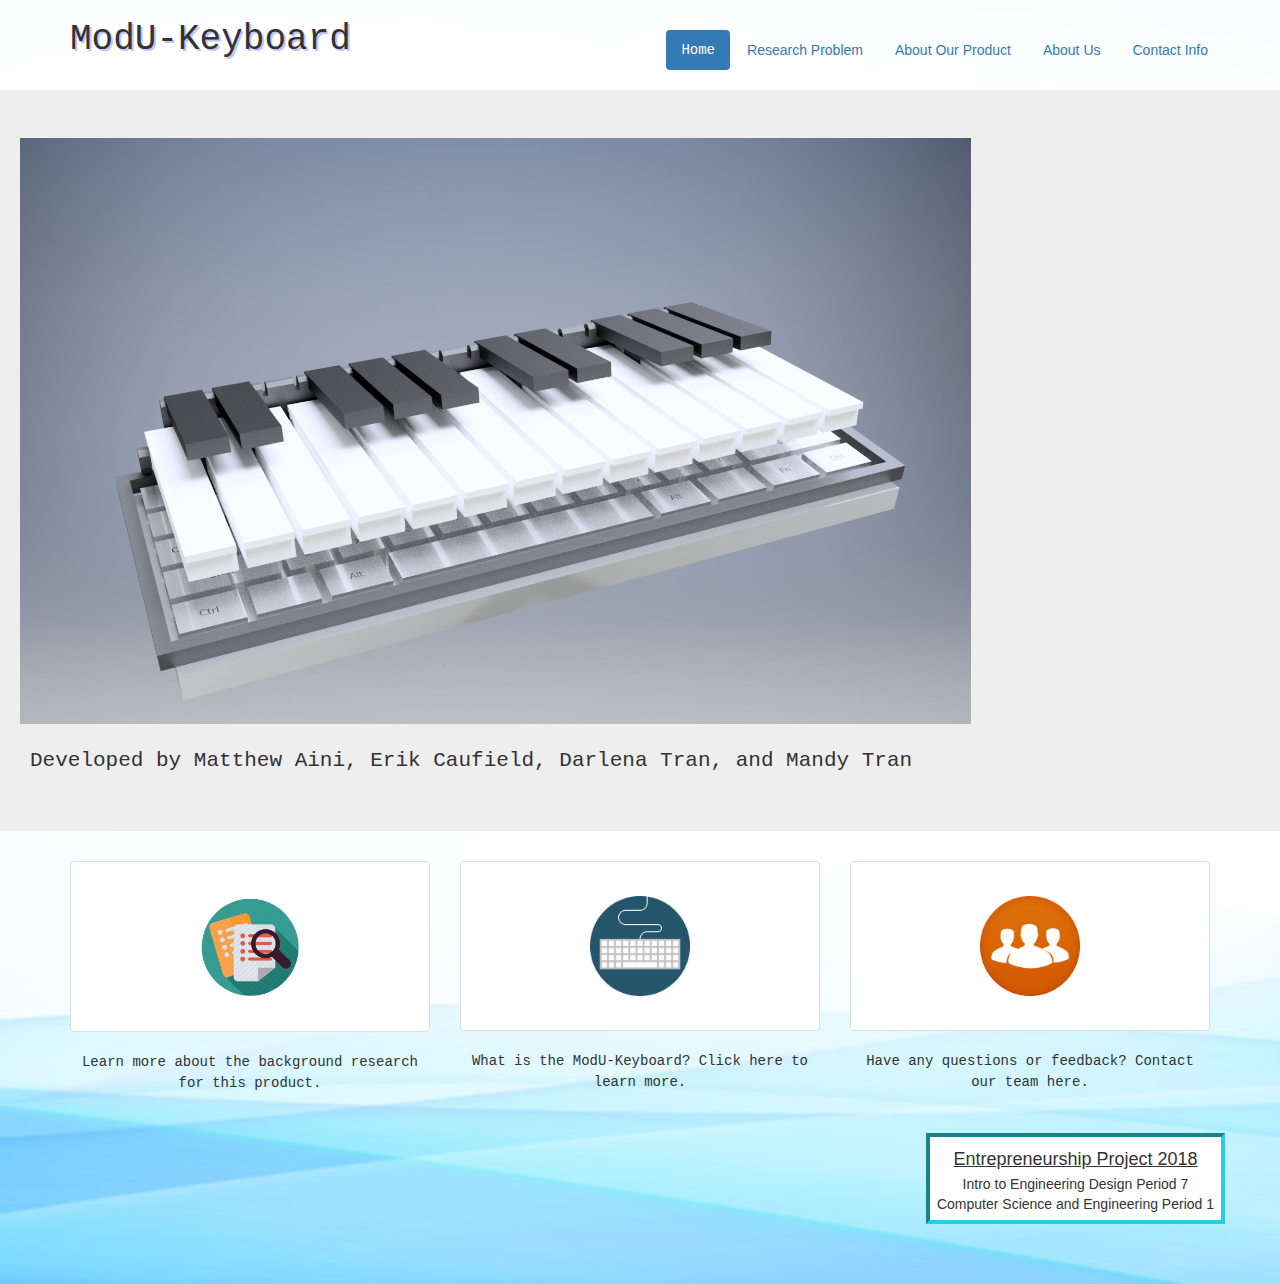
<file: index.html>
<!DOCTYPE html>
<html>
    <head>
        <title>ModU-Keyboard</title>
        <meta charset="utf-8">
        <link rel="stylesheet" type="text/css" href="bootstrap-3.4.7-dist/css/bootstrap.css"/>
        <link href="Website.css" type="text/css" rel="stylesheet">

    </head>
    <body>

<header class="container">
    <div class="row">
      <div class="col-md-4">
       <h1>ModU-Keyboard</h1>
      </div>
      <div class="pull-right">
       <ul class="nav nav-pills">
        <li class="active">
         <a href="index.html">Home</a>
        </li>
        <li>
            <a href="Research.html">Research Problem</a>
        </li>
        <li>
            <a href="Product.html">About Our Product</a>
        </li>
        <li>
            <a href="AboutUs.html">About Us</a>
        </li>
        <li>
         <a href="Contact.html">Contact Info</a>
        </li>
        <li>
       </ul>
     </div>
    </div>
  </header>
  
        <section class="main">
        <div class="jumbotron">
            <div class="center">
                        <img src="Project_Images/keyboard.jpg" alt="ModU-keyboard" class="image">
                        <p>Developed by Matthew Aini, Erik Caufield, Darlena Tran, and Mandy Tran</p>
            </div>
        </div>
    </section>  
  
    <footer class="container">
       <div class="row">
           
           <div class="col-sm-4">
                    <a href="Research.html" class="thumbnail">
                        <img src="Project_Images/icon1.png" alt="Research Icon" class="icon" width=100px height=100px>
                    </a>
                    <div class="footer-text">
                            <p>Learn more about the background research for this product.</p>
                        </div>
                </div>
                <div class="col-sm-4">
                    <a href="Product.html" class="thumbnail">
                        <img src="Project_Images/icon2.png" alt="Keyboard Icon" class="icon" width=100px height=100px>
                    </a>
                    <div class="footer-text">
                            <p>What is the ModU-Keyboard? Click here to learn more.</p>
                        </div>
                </div>
                <div class="col-sm-4">
                    <a href="Contact.html" class="thumbnail">
                        <img src="Project_Images/icon3.png" alt="Contact Icon" class="icon" width=100px height=100px>
                    </a>
                    <div class="footer-text">
                            <p>Have any questions or feedback? Contact our team here.</p>
                        </div>
                </div>
                
           <div class="pull-right">
               <div class="boxed">
               <h4>Entrepreneurship Project 2018</h4>
               <p>Intro to Engineering Design Period 7</p>
               <p>Computer Science and Engineering Period 1</p>
               </div>
           </div>
       </div> 
    </footer>
    
    </body>
</html>
</file>
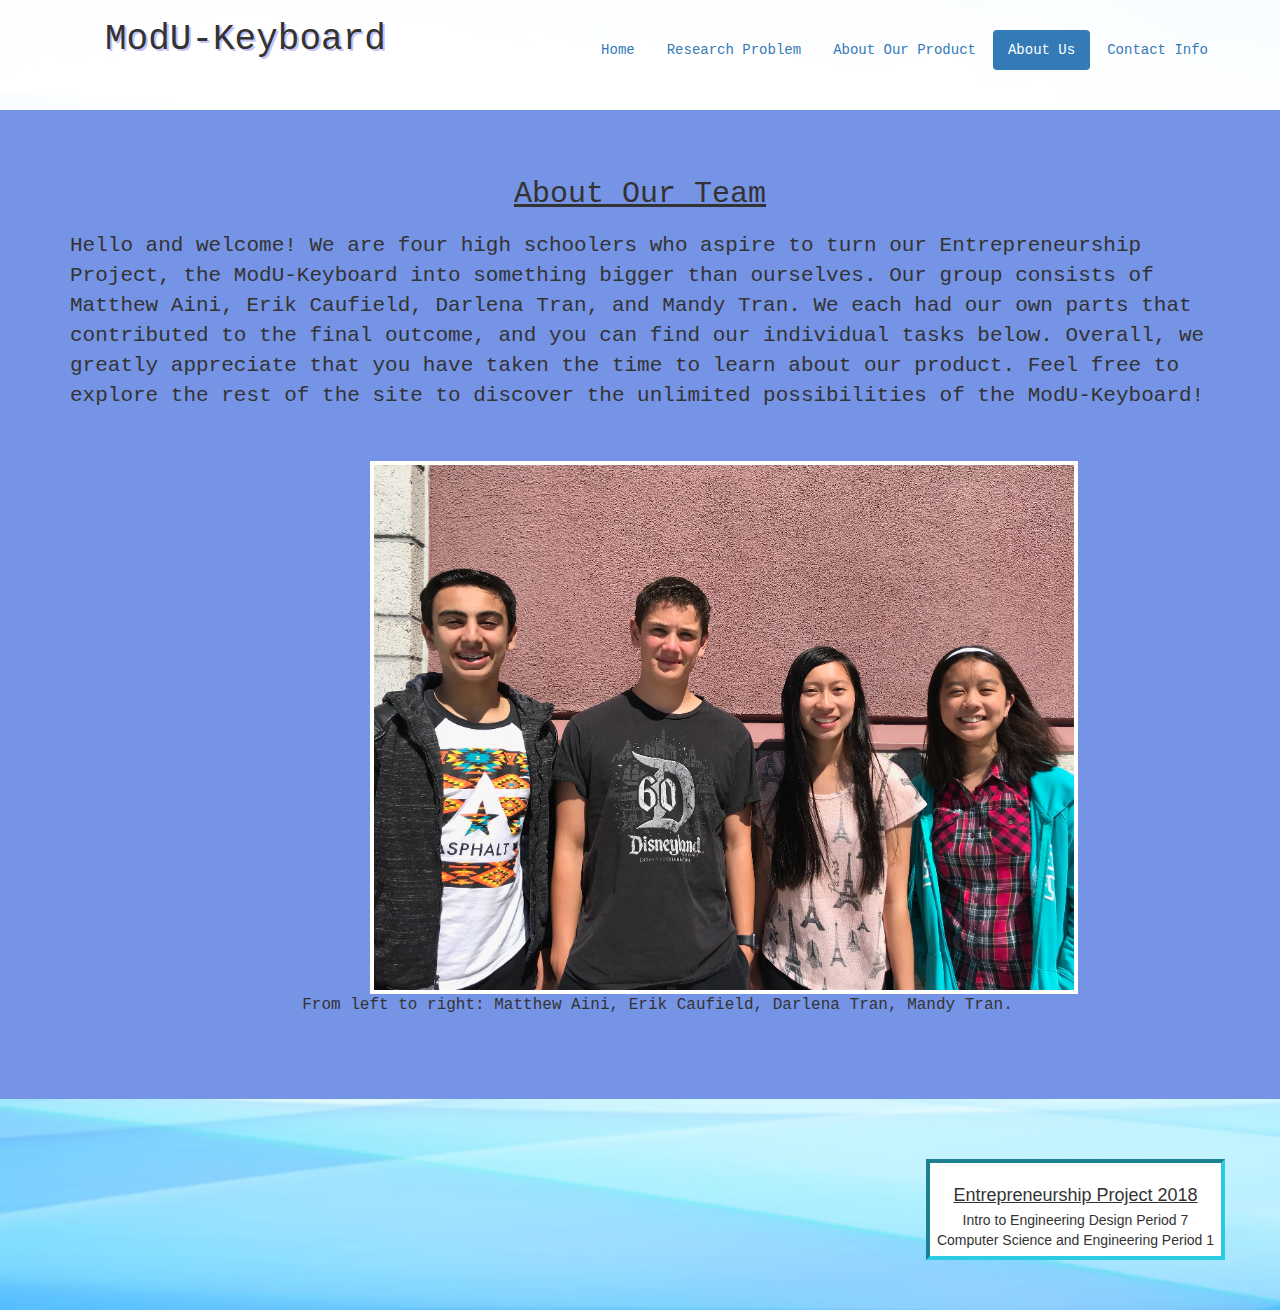
<file: AboutUs.html>
<!DOCTYPE html>
<html>
    <head>
        <title>About Us</title>
        <meta charset="utf-8">
        <link rel="stylesheet" type="text/css" href="bootstrap-3.4.7-dist/css/bootstrap.css"/>
        <link href="AboutUs.css" type="text/css" rel="stylesheet">
    
    </head>
    <body>

<header class="container">
    <div class="row">
      <div class="col-md-4">
       <h1>ModU-Keyboard</h1>
      </div>
      <div class="pull-right">
       <ul class="nav nav-pills">
        <li>
         <a href="index.html">Home</a>
        </li>
        <li>
            <a href="Research.html">Research Problem</a>
        </li>
        <li>
            <a href="Product.html">About Our Product</a>
        </li>
        <li class="active">
            <a href="AboutUs.html">About Us</a>
        </li>
        <li>
         <a href="Contact.html">Contact Info</a>
        </li>
        <li>
       </ul>
     </div>
    </div>
  </header>
  
    <section class="main">
        <div class="jumbotron">
            <div class="center">
                <h2>About Our Team</h2>
            </div>
            <div class="row">
        <div class="pull-left">
        <p>Hello and welcome! 
        We are four high schoolers who aspire to turn our Entrepreneurship Project, the ModU-Keyboard into something bigger than ourselves. 
        Our group consists of Matthew Aini, Erik Caufield, Darlena Tran, and Mandy Tran. 
        We each had our own parts that contributed to the final outcome, and you can find our individual tasks below. 
        Overall, we greatly appreciate that you have taken the time to learn about our product. 
        Feel free to explore the rest of the site to discover the unlimited possibilities of the ModU-Keyboard!
 </p>
       </div>
    <div class="center">
         <img src="Project_Images/aboutus.jpg">
         <p>From left to right: Matthew Aini, Erik Caufield, Darlena Tran, Mandy Tran.</p>
       </div>
    </section>
  
  
    <footer class="container">
       <div class="row">
           
           <div class="pull-right">
               <div class="boxed">
               <h4>Entrepreneurship Project 2018</h4>
               <p>Intro to Engineering Design Period 7</p>
               <p>Computer Science and Engineering Period 1</p>
               </div>
           </div>
       </div> 
    </footer>
    
    </body>
</html>
</file>
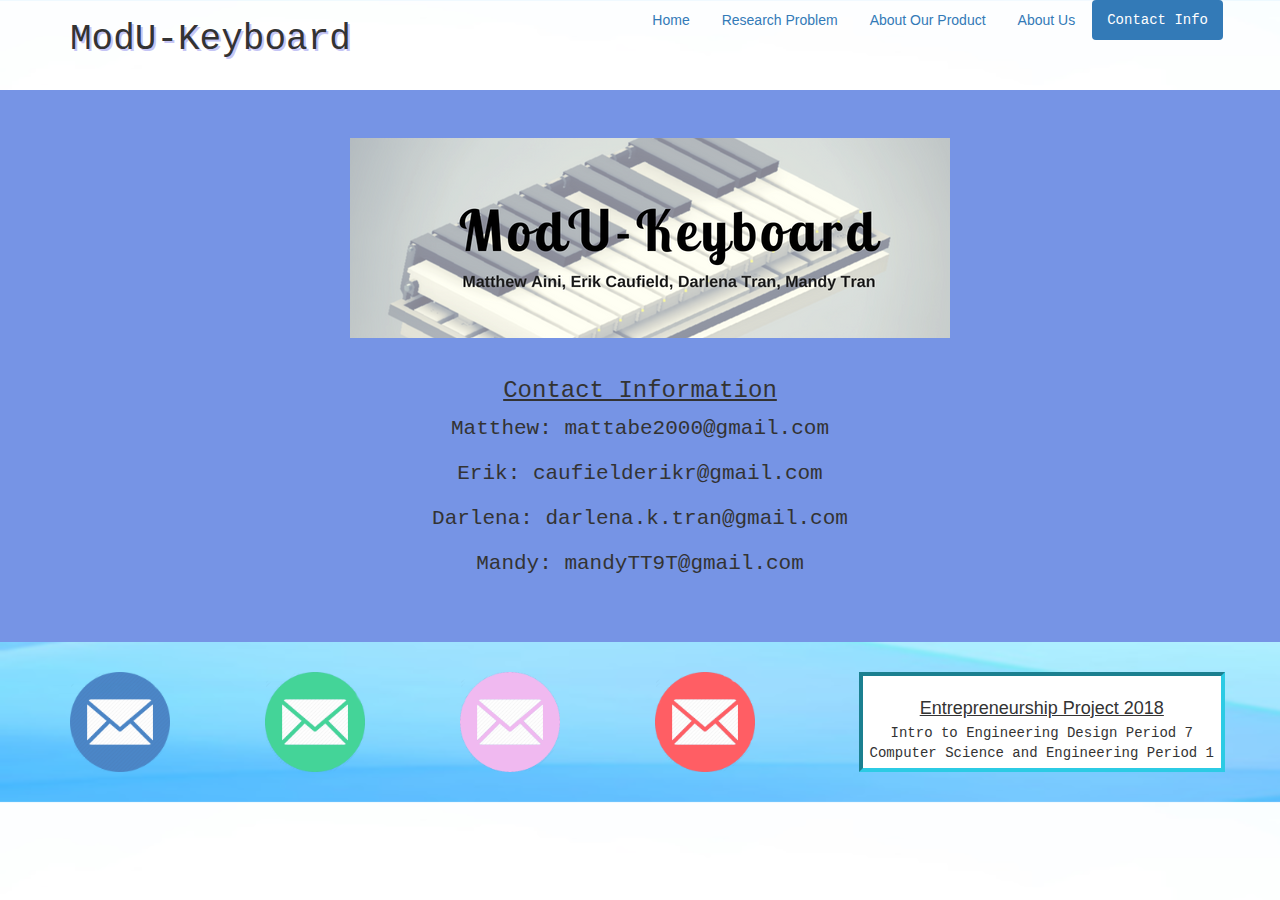
<file: Contact.html>
<!DOCTYPE html>
<html>
    <head>
        <title>Contact</title>
        <meta charset="utf-8">
        <link rel="stylesheet" type="text/css" href="bootstrap-3.4.7-dist/css/bootstrap.css"/>
        <link href="Contact.css" type="text/css" rel="stylesheet">
    </head>
    <body>

<header class="container">
    <div class="row">
      <div class="col-md-4">
       <h1>ModU-Keyboard</h1>
      </div>
      <div class="pull-right">
       <ul class="nav nav-pills">
        <li>
         <a href="index.html">Home</a>
        </li>
        <li>
            <a href="Research.html">Research Problem</a>
        </li>
        <li>
            <a href="Product.html">About Our Product</a>
        </li>
        <li>
            <a href="AboutUs.html">About Us</a>
        </li>
        <li class="active">
         <a href="Contact.html">Contact Info</a>
        </li>
        <li>
       </ul>
     </div>
    </div>
  </header>
  
    <section class="main">
        <div class="jumbotron">
            <div class="row">
                <div class="col-md-6">
                    <img src="Project_Images/contact.png" alt="Contact Photo">
                </div>
            </div>
            
             <div class="rows">
                        <h3>Contact Information</h3>
                        <p>Matthew: mattabe2000@gmail.com</p>
                        <p>Erik: caufielderikr@gmail.com</p>
                        <p>Darlena: darlena.k.tran@gmail.com</p>
                        <p>Mandy: mandyTT9T@gmail.com</p>
        </div>
    </div>
    </section>
    
      <footer class="container">
       <div class="row">
            <div class="col-xs-2">
                <div class="pull-left">
                   <a href='mailto:mattabe2000@gmail.com'>
                    <img src="Project_Images/email.png" class="icon" width=100px height=100px>
                   </a>
                   </div>
               </div>
            <div class="col-xs-2">
                <div class="pull-left">
                   <a href='mailto:caufielderikr@gmail.com'>
                    <img src="Project_Images/email2.png" class="icon" width=100px height=100px>
                   </a>
                   </div>
               </div>
            <div class="col-xs-2">
                <div class="pull-left">
                   <a href='mailto:darlena.k.tran@gmail.com'>
                    <img src="Project_Images/email3.png" class="icon" width=100px height=100px>
                   </a>
                   </div>
               </div>
            <div class="col-xs-2">
                <div class="pull-left">
                   <a href='mailto:mandyTT9T@gmail.com'>
                    <img src="Project_Images/email4.png" class="icon" width=100px height=100px>
                   </a>
                   </div>
               </div>
           
           <div class="pull-right">
               <div class="boxed">
               <h4>Entrepreneurship Project 2018</h4>
               <p>Intro to Engineering Design Period 7</p>
               <p>Computer Science and Engineering Period 1</p>
               </div>
           </div>
       </div> 
    </footer>
    
    </body>
</html>
</file>
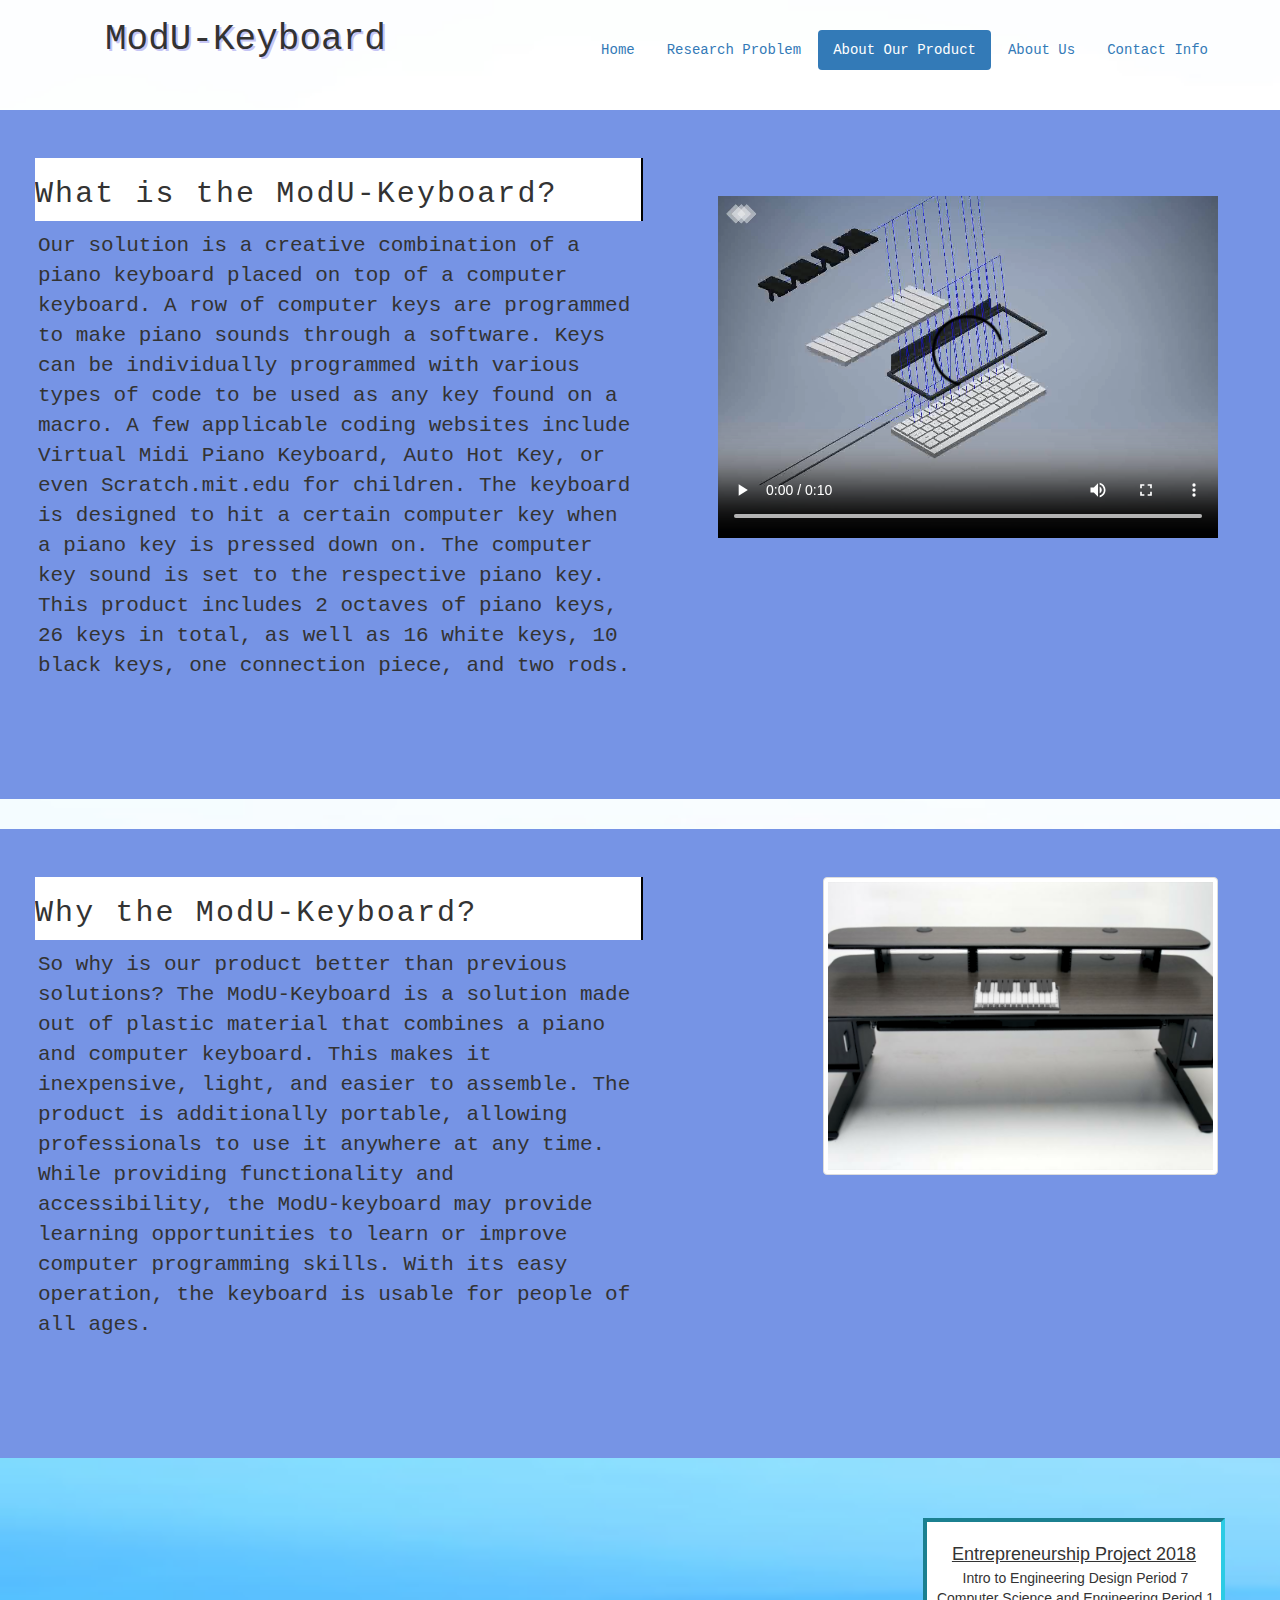
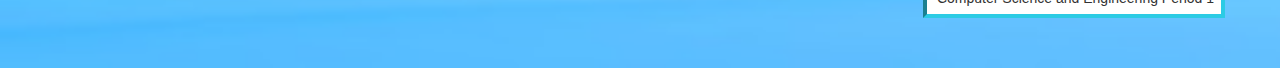
<file: Product.html>
<!DOCTYPE html>
<html>
    <head>
        <title>About Our Product</title>
        <meta charset="utf-8">
        <link rel="stylesheet" type="text/css" href="bootstrap-3.4.7-dist/css/bootstrap.css"/>
        <link href="Product.css" type="text/css" rel="stylesheet">
        
    </head>
    <body>
        
<header class="container">
    <div class="row">
      <div class="col-md-4">
       <h1>ModU-Keyboard</h1>
      </div>
      <div class="pull-right">
       <ul class="nav nav-pills">
        <li>
         <a href="index.html">Home</a>
        </li>
        <li>
            <a href="Research.html">Research Problem</a>
        </li>
        <li class="active">
            <a href="Product.html">About Our Product</a>
        </li>
        <li>
            <a href="AboutUs.html">About Us</a>
        </li>
        <li>
         <a href="Contact.html">Contact Info</a>
        </li>
        <li>
       </ul>
     </div>
    </div>
  </header>

        <section class="main">
        <div class="jumbotron">
            <div class="row">
                <div class="col-md-6">
                    <div class="pull-left">
                    
                    <div class="typewriter">
                        <h2>What is the ModU-Keyboard?</h2>
                    </div>
                    <p>Our solution is a creative combination of a piano keyboard placed on top of a computer keyboard. 
                    A row of computer keys are programmed to make piano sounds through a software. 
                    Keys can be individually programmed with various types of code to be used as any key found on a macro.
                    A few applicable coding websites include Virtual Midi Piano Keyboard, Auto Hot Key, or even Scratch.mit.edu for children.
                    The keyboard is designed to hit a certain computer key when a piano key is pressed down on. 
                    The computer key sound is set to the respective piano key.
                    This product includes 2 octaves of piano keys, 26 keys in total, as well as 16 white keys, 10 black keys, one connection piece, and two rods.
                    </p>
                    </div>
                    
                </div>
                <div class="col-md-4">
                    <div class="pull-right">
                        <video width="500" height="350" controls>
                            <source src="Project_Videos/design.mp4" type="video/mp4">
                        </video>
                    </div>
                </div>
            </div>
            </div>
            
        <div class="jumbotron">
            <div class="row">
                <div class="col-md-6">
                    <div class="pull-left">
                        <div class="typewriter">
                        <h2>Why the ModU-Keyboard?</h2>
                        </div>
                        <p>So why is our product better than previous solutions? 
                        The ModU-Keyboard is a solution made out of plastic material that combines a piano and computer keyboard.
                        This makes it inexpensive, light, and easier to assemble. 
                        The product is additionally portable, allowing professionals to use it anywhere at any time.
                        While providing functionality and accessibility, the ModU-keyboard may provide learning opportunities to learn or improve computer programming skills.
                        With its easy operation, the keyboard is usable for people of all ages.
                        </p>
                   </div>
                </div>
            <div class="col-md-4">
                <a href="#" class="thumbnail">
                    <img src="Project_Images/keyboard2.jpg">
                </a>
            </div>
        </div>
    </div>

    </section>  

    <footer class="container">
       <div class="row">
           
           <div class="pull-right">
               <div class="boxed">
               <h4>Entrepreneurship Project 2018</h4>
               <p>Intro to Engineering Design Period 7</p>
               <p>Computer Science and Engineering Period 1</p>
               </div>
           </div>
       </div> 
    </footer>
    
    </body>
</html>

<!-- Could add how it works, add drop down bar if possible for more info -->
</file>
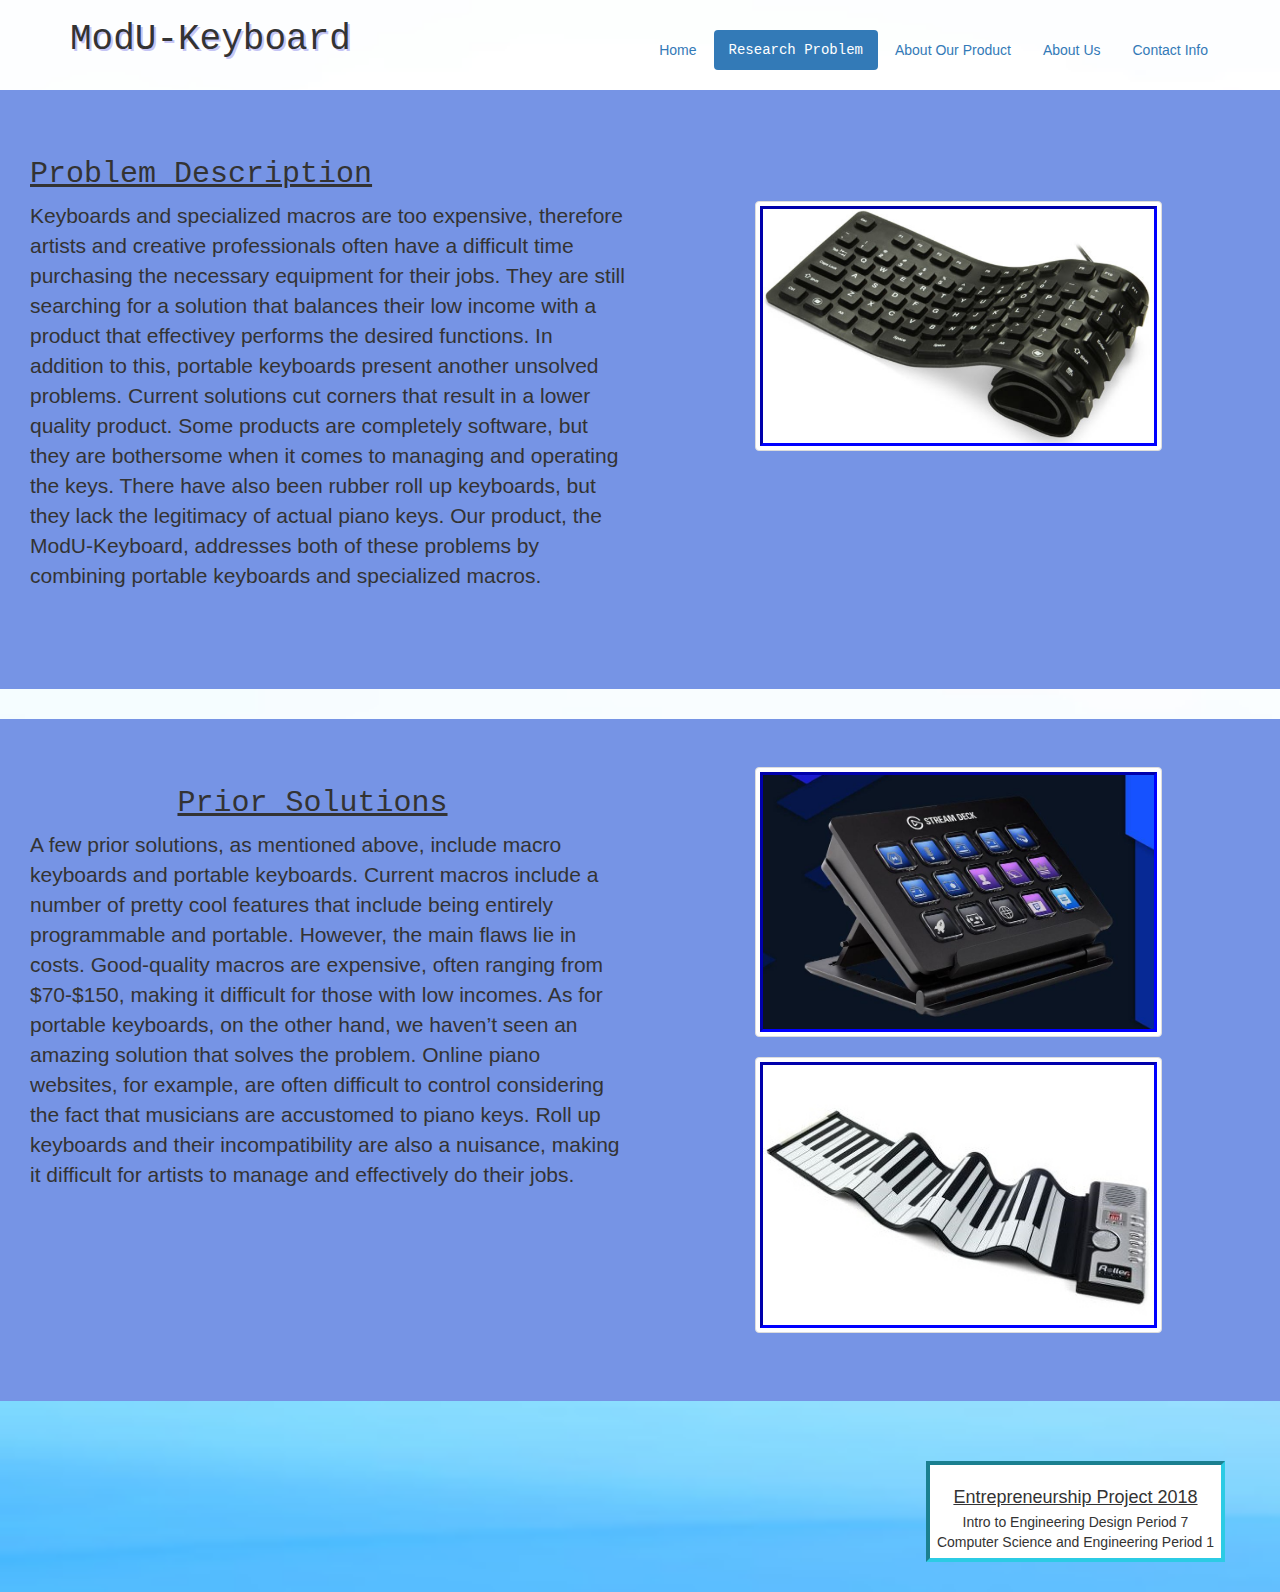
<file: Research.html>
<!DOCTYPE html>
<html>
    <head>
        <title>Research Problem</title>
        <meta charset="utf-8">
        <link rel="stylesheet" type="text/css" href="bootstrap-3.4.7-dist/css/bootstrap.css"/>
        <link href="Research.css" type="text/css" rel="stylesheet">
        
    </head>
    <body>

<header class="container">
    <div class="row">
      <div class="col-md-4">
       <h1>ModU-Keyboard</h1>
      </div>
      <div class="pull-right">
       <ul class="nav nav-pills">
        <li>
         <a href="index.html">Home</a>
        </li>
        <li class="active">
            <a href="Research.html">Research Problem</a>
        </li>
        <li>
            <a href="Product.html">About Our Product</a>
        </li>
        <li>
            <a href="AboutUs.html">About Us</a>
        </li>
        <li>
         <a href="Contact.html">Contact Info</a>
        </li>
        <li>
       </ul>
     </div>
    </div>
  </header>
  
        <section class="main">
        <div class="jumbotron">
            <div class="center">
                <h2>Problem Description</h2>
            </div>
            <div class="row">
        <div class="col-md-6">
        <div class="pull-left">
        <p>Keyboards and specialized macros are too expensive, therefore artists and creative professionals often have a difficult time purchasing the necessary equipment for their jobs. 
        They are still searching for a solution that balances their low income with a product that effectivey performs the desired functions. 
        In addition to this, portable keyboards present another unsolved problems. 
        Current solutions cut corners that result in a lower quality product.
        Some products are completely software, but they are bothersome when it comes to managing and operating the keys. 
        There have also been rubber roll up keyboards, but they lack the legitimacy of actual piano keys. 
        Our product, the ModU-Keyboard, addresses both of these problems by combining portable keyboards and specialized macros.
 </p>
       </div>
        </div>
    <div class="col-md-4">
        <a href="#" class="thumbnail">
         <img src="Project_Images/problem.jpg">
        </a>
       </div>
    </div>
    </div>
       
       
    <div class="jumbotron">
    <div class="row">
        <div class="col-md-6">
        <div class="pull-left">
        <h2>Prior Solutions</h2>
        <p>A few prior solutions, as mentioned above, include macro keyboards and portable keyboards. 
        Current macros include a number of pretty cool features that include being entirely programmable and portable. 
        However, the main flaws lie in costs. 
        Good-quality macros are expensive, often ranging from $70-$150, making it difficult for those with low incomes. 
        As for portable keyboards, on the other hand, we haven’t seen an amazing solution that solves the problem. 
        Online piano websites, for example, are often difficult to control considering the fact that musicians are accustomed to piano keys. 
        Roll up keyboards and their incompatibility are also a nuisance, making it difficult for artists to manage and effectively do their jobs. 
 </p>
       </div>
        </div>
    <div class="col-md-4">
        <a href="#" class="thumbnail">
         <img src="Project_Images/solution1.jpg">
        </a>
       </div>
    <div class="col-md-4">
        <a href="#" class="thumbnail">
         <img src="Project_Images/solution2.jpg">
        </a>
       </div>
    </div>
    </div>
       
    </section>  
    
    <footer class="container">
       <div class="row">
           
           <div class="pull-right">
               <div class="boxed">
               <h4>Entrepreneurship Project 2018</h4>
               <p>Intro to Engineering Design Period 7</p>
               <p>Computer Science and Engineering Period 1</p>
               </div>
           </div>
       </div> 
    </footer>
    
    </body>
</html>

<!-- Fix background sizing, add background research -->
</file>
<file: Website.css>
.active {
    font-family: monospace;
}

li {
    transition: transform 1s;
    margin: 0 auto;
}

li:hover {
    text-decoration: underline;
}

.container h1 {
    font-family: monospace;
    margin-bottom: 30px;
    text-shadow: 2px 2px #C5C5F5;
}

body {
    background-image: url("Project_Images/background.jpg");
}

.jumbotron {
    animation-name: fadeIn;
    animation-duration: 4s;
    animation-timing-function: linear;
    animation-iteration-count: 1;
    animation-fill-mode: forwards;
}

@keyframes fadeIn {
    0% {
        background-color: #2A1162;
    }
    100% {
        background-color: #5078E5;
    }
}

.center {
    background-color: transparent;
    
}

.boxed {
    text-align: center;
    font-family: Roboto, sans-serif;
    background-color: white;
    border: 4px inset #2CCBE4;
    padding-left: 7px;
    padding-right: 7px;
    padding-top: 3px;
    margin-bottom: 30px;
}


h4 {
    text-decoration: underline;
}

.image {
    animation: In;
    animation-duration: 2s;
    animation-timing-function: linear;
    animation-iteration-count: 1;
    animation-fill-mode: forwards;
    margin-left: 20px;
    
}

@keyframes In {
    0% {
        opacity: 0;
    }
    100% {
        opacity: 1;
    }
}

footer {
    margin-bottom: 30px;
}

p {
    line-height: 0.7;
}

.icon {
    transition: transform 1s;
    margin: 0 auto;
}

.icon:hover {
    transform: scale(1.5);
}

.footer-text p {
    line-height: 150%;
    text-align: center;
    font-family: monospace;
}

.pull-right {
    margin-top: 30px;
}

.thumbnail img {
    margin-top: 30px;
    margin-bottom: 30px;
}

.center p {
    margin-top: 30px;
    margin-left: 30px;
    font-family: monospace;
}
</file>
<file: AboutUs.css>
.active {
    font-family: monospace;
}

li {
    transition: transform 1s;
    margin: 0 auto;
}

li:hover {
    text-decoration: underline;
}

h1 {
    font-family: monospace;
    margin-bottom: 30px;
    text-shadow: 2px 2px #C5C5F5;
}

body {
    background-image: url("Project_Images/background.jpg");

}

.pull-right {
    margin-top: 30px;
}

.row {
    margin-left: 20px;
    font-family: monospace;
    margin-bottom: 20px;
    background-color: transparent;
}


.jumbotron {
    background-color: #7694E5;
}


.footer-text p {
    line-height: 150%;
    text-align: center;
    font-family: monospace;
}

.boxed {
    text-align: center;
    font-family: Roboto, sans-serif;
    background-color: white;
    border: 4px inset #2CCBE4;
    padding-left: 7px;
    padding-right: 7px;
    padding-top: 3px;
    margin-bottom: 30px;
    line-height: 0.7;
}

.footer {
    margin-bottom: 30px;
}

h4 {
    margin-top: 20px;
    text-decoration: underline;
}

h2 {
    font-family: monospace;
    text-align: center;
    text-decoration: underline;
    margin-bottom: 20px;
    animation: Slide;
    animation-duration: 3s;
}

@keyframes Slide {
     from {
    margin-top: 100%;
    width: 300%; 
  }

  to {
    margin-left: 0%;
    width: 100%;
  }
}

.pull-left {
    margin-left: 50px;
    margin-right: 50px;
}

.center img {
    margin-left: 350px;
    border: 4px solid white;
}

.pull-left p {
    margin-bottom: 50px;
}

.center p {
    text-align: center;
    font-size: 16px;
}
</file>
<file: Contact.css>
.active {
    font-family: monospace;
}

li {
    transition: transform 1s;
    margin: 0 auto;
}

li:hover {
    text-decoration: underline;
}

h1 {
    font-family: monospace;
    margin-bottom: 30px;
    text-shadow: 2px 2px #C5C5F5;
}

body {
    background-image: url("Project_Images/background.jpg");
    -webkit-background-size: cover;
}


/* .row {
    margin-left: 20px;
    font-family: monospace;
    margin-bottom: 20px;
    background-color: transparent;
}

*/

.jumbotron {
    background-color: #7694E5;
}


.footer-text p {
    line-height: 150%;
    text-align: center;
    font-family: monospace;
}

.boxed {
    text-align: center;
    font-family: Roboto, sans-serif;
    background-color: white;
    border: 4px inset #2CCBE4;
    padding-left: 7px;
    padding-right: 7px;
    padding-top: 3px;
    margin-bottom: 30px;
    line-height: 0.7;
}

.footer {
    margin-bottom: 30px;
}

h4 {
    margin-top: 20px;
    text-decoration: underline;
}

.col-md-6 {
    margin-left: 350px;
    animation: In;
    animation-duration: 2s;
    animation-timing-function: linear;
    animation-iteration-count: 1;
    animation-fill-mode: forwards;
    
}

@keyframes In {
    0% {
        opacity: 0;
    }
    100% {
        opacity: 1;
    }
}

h3 {
   text-align: center;
   text-decoration: underline;
   font-family: monospace;
   margin-top: 40px;
    
}

p {
    text-align: center;
    font-family: monospace;
}

.icon {
    transition: transform 1s;
    margin: 0 auto;
}

.icon:hover {
    transform: scale(1.5);
}
</file>
<file: Product.css>
.active {
    font-family: monospace;
}

li {
    transition: transform 1s;
    margin: 0 auto;
}

li:hover {
    text-decoration: underline;
}

h1 {
    font-family: monospace;
    margin-bottom: 30px;
    text-shadow: 2px 2px #C5C5F5;
}

body {
    background-image: url("Project_Images/background.jpg");
    -webkit-background-size: cover;
}

.pull-right {
    margin-top: 30px;
}

.row {
    margin-left: 20px;
    font-family: monospace;
    margin-bottom: 20px;
    background-color: transparent;
}



.jumbotron {
    background-color: #7694E5;
}


.footer-text p {
    line-height: 150%;
    text-align: center;
    font-family: monospace;
}

.boxed {
    text-align: center;
    font-family: Roboto, sans-serif;
    background-color: white;
    border: 4px inset #2CCBE4;
    padding-left: 7px;
    padding-right: 7px;
    padding-top: 3px;
    margin-bottom: 30px;
    line-height: 0.7;
}

.footer {
    margin-bottom: 30px;
}

h4 {
    margin-top: 20px;
    text-decoration: underline;
}

/* Above are all the recurring css commands, at least for product and research pages, only text decoration underline is taken out from center,*/

.typewriter {
  font-family: monospace;
  overflow: hidden; 
  border-right: .15em solid black;
  white-space: nowrap; 
  margin: 0 auto; 
  letter-spacing: .15em; 
  animation: 
    typing 4.5s steps(40, end),
    blink-caret .75s step-end infinite;
   background-color: white;
}

@keyframes typing {
  from { width: 0 }
  to { width: 100% }
}

@keyframes blink-caret {
  from, to { border-color: transparent }
  50% { border-color: black; }
}

/* fix blinking cursor if you can, low priority, maybe add border around typewriter effect */

p {
    margin-top: 10px;
    margin-left: 3px;
}


.col-md-6 {
    margin-right: 150px;
}

.pull-left p {
    margin-bottom: 50px;
}
</file>
<file: Research.css>
.active {
    font-family: monospace;
}

li {
    transition: transform 1s;
    margin: 0 auto;
}

li:hover {
    text-decoration: underline;
}

h1 {
    font-family: monospace;
    margin-bottom: 30px;
    text-shadow: 2px 2px #C5C5F5;
}

body {
    background-image: url("Project_Images/background.jpg");
    -webkit-background-size: cover;
}

.pull-right {
    margin-top: 30px;
}

.center {
    margin-left: 30px;
    font-family: monospace;
    text-decoration: underline;
    margin-bottom: 10px;
    background-color: transparent;
}

.jumbotron {
    background-color: #7694E5;
/*   6185E6; */
}

.col-md-6 {
    margin-right: 100px;
}

.col-md-6 p {
    margin-left: 30px;
    margin-bottom: 50px;
}

.footer-text p {
    line-height: 150%;
    text-align: center;
    font-family: monospace;
}

.boxed {
    text-align: center;
    font-family: Roboto, sans-serif;
    background-color: white;
    border: 4px inset #2CCBE4;
    padding-left: 7px;
    padding-right: 7px;
    padding-top: 3px;
    margin-bottom: 30px;
    line-height: 0.7;
}

.footer {
    margin-bottom: 30px;
}

h4 {
    margin-top: 20px;
    text-decoration: underline;
}

img {
    border: 3px inset blue;
}



.pull-left h2 {
    text-align: center;
    font-family: monospace;
    text-decoration: underline;
}
</file>
